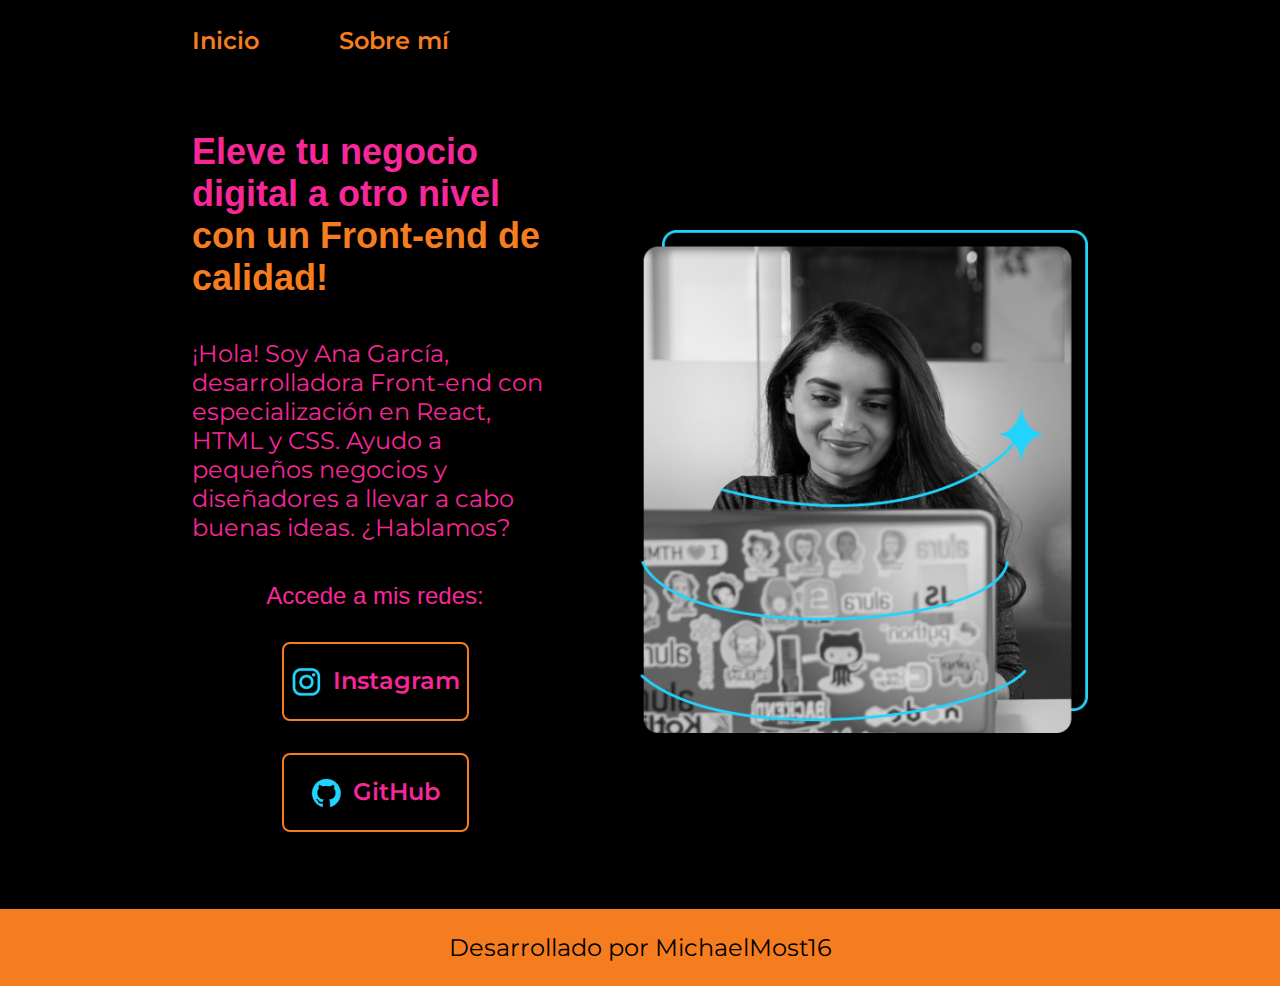
<file: index.html>
<!DOCTYPE html>
<html lang="es-mx">
<head>
    <meta charset="UTF-8"> 
    <meta http-equiv="X-UA-Compatible" content="IE=edge">
    <meta name="viewport" content="width=device-width, initial-scale=1.0">
    <title>Portafolio</title>
    <link rel="stylesheet" href="/styles/style.css">

</head>
<body>
    <header class="header">
        <nav class="header__menu">
            <a class="header__menu__link" href="index.html">Inicio</a>
            <a class="header__menu__link" href="about.html">Sobre mí</a>
        </nav>
    </header>
    <main class="presentacion">
        <section class="presentacion__contenido">
            <h1 class="presentacion__contenido__titulo">
                Eleve tu negocio digital a otro nivel 
                <strong class="titulo-destaque">con un Front-end de calidad!
                </strong></h1>
                <p class="presentacion__contenido__texto">¡Hola! Soy Ana García, desarrolladora Front-end con
                    especialización en React, HTML y CSS. Ayudo a pequeños
                    negocios y diseñadores a llevar a cabo buenas ideas.
                    ¿Hablamos?
                </p>

                <div class="presentacion__enlaces">
                    <h2 class="presentacion__enlaces__subtitulo">Accede a mis redes:</h2>
                    <a class="presentacion__enlaces__link" href="https://instagram.com/">
                        <img src= "./assets/instagram.png">
                        Instagram</a>
                    <a class="presentacion__enlaces__link" href="https://github.com/">
                        <img src= "./assets/github.png">
                        GitHub</a>
                </div>
        </section>
            <img class="presentacion__imagen" src="./assets/Imagem.png" alt="Foto de Ana García desarrolando un proyecto">
    </main>
    <footer = class="footer">
        <p>Desarrollado por MichaelMost16</p>
    </footer>
</body>
</html>
</file>
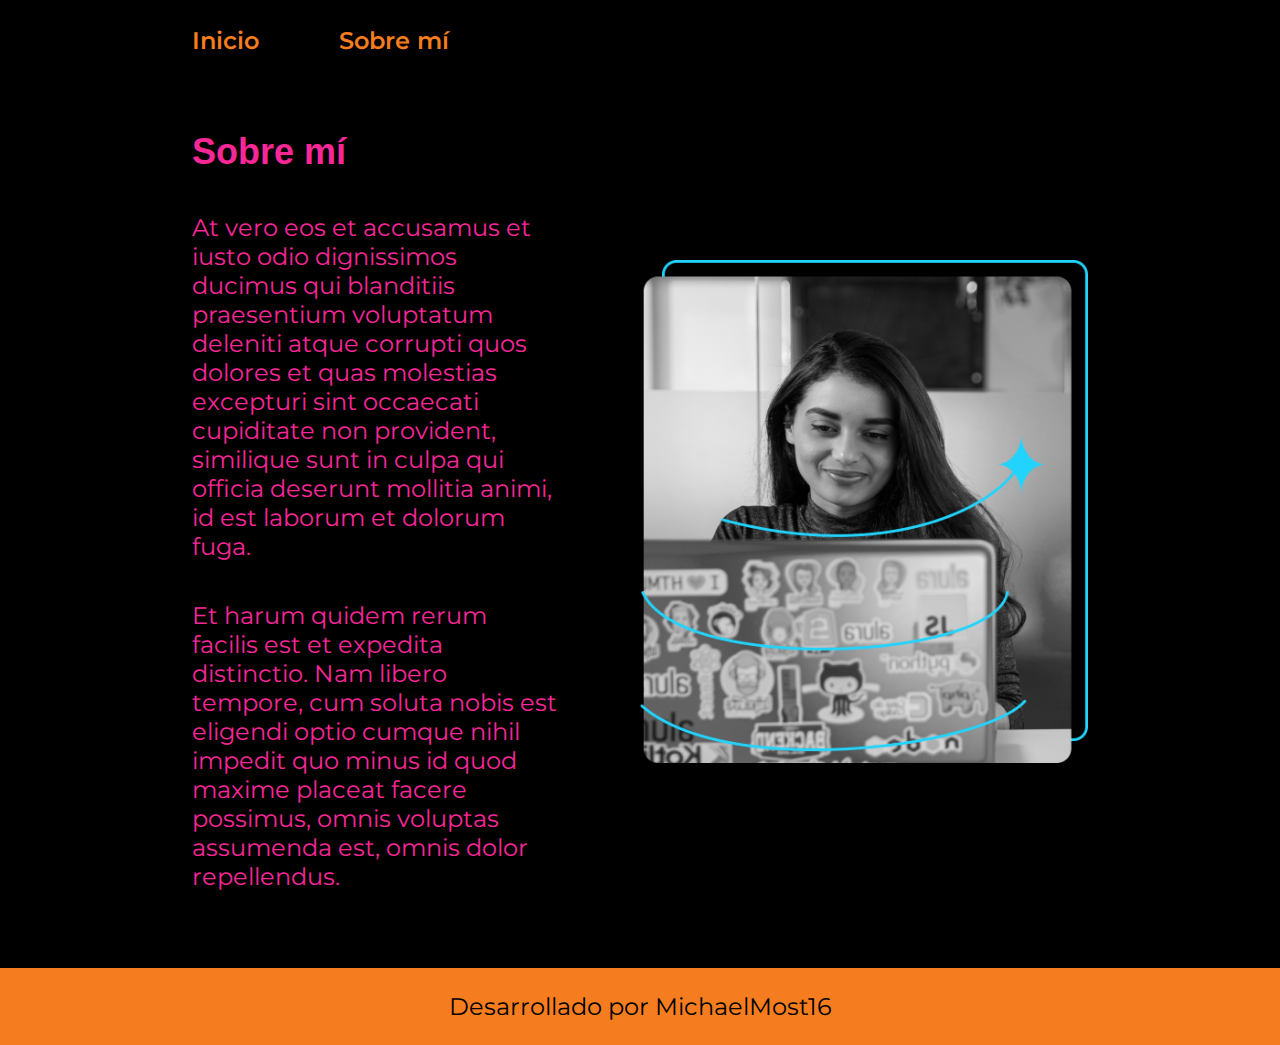
<file: about.html>
<!DOCTYPE html>
<html lang="es-mx">
<head>
    <meta charset="UTF-8">
    <meta name="viewport" content="width=device-width, initial-scale=1.0">
    <title>Sobre mí</title>
    <link rel="stylesheet" href="/styles/style.css">
</head>
<body>
    <header class="header">
        <nav class="header__menu">
            <a class="header__menu__link" href="index.html">Inicio</a>
            <a class="header__menu__link" href="about.html">Sobre mí</a>
        </nav>
    </header>
    <main class="presentacion">
        <section class="presentacion__contenido">
            <h1 class="presentacion__contenido__titulo">Sobre mí</h1>
            <p class="presentacion__contenido__texto">At vero eos et accusamus et iusto odio dignissimos ducimus qui blanditiis praesentium voluptatum 
                deleniti atque corrupti quos dolores et quas molestias excepturi sint occaecati cupiditate non 
                provident, similique sunt in culpa qui officia deserunt mollitia animi, id est laborum et dolorum 
                fuga.</p>
            <p class="presentacion__contenido__texto">Et harum quidem rerum facilis est et expedita distinctio. Nam libero tempore, cum soluta nobis est 
                eligendi optio cumque nihil impedit quo minus id quod maxime placeat facere possimus, omnis voluptas 
                assumenda est, omnis dolor repellendus.</p>

        </section>
        <img class="presentacion__imagen" src="./assets/Imagem.png" alt="Foto de Ana García desarrolando un proyecto">

    </main>
    <footer = class="footer">
        <p>Desarrollado por MichaelMost16</p>
    </footer>
</body>
</html>
</file>
<file: styles/style.css>
@import url('https://fonts.googleapis.com/css2?family=Montserrat:ital,wght@0,100..900;1,100..900&display=swap');

:root {
    --color-primario: #000000;
    --color-secundario: #F72798;
    --color-terciario: #F57D1F;
    --color-hover: #272727;

    --fuente-krona: 'Krona One', sans-serif;
    --fuente-montserrat: 'Montserrat', sans-serif;
}

* {
    padding: 0;
    margin:0;
}

body {
    box-sizing: border-box;
    background-color: var(--color-primario);
    color: var(--color-secundario);
}

.header {
    padding: 2% 0% 0% 15%;
}

.header__menu {
    display: flex;
    gap: 80px;
}

.header__menu__link {
  font-family: var(--fuente-montserrat);
  font-size: 1.5rem;
  font-weight: 600;  
  color: var(--color-terciario);
  text-decoration: none;
}

.presentacion {
    display: flex;
    align-items: center;
    padding: 6%  15%;
    justify-content: space-between;
    gap: 82px;
}

.presentacion__contenido {
    width: 50%;
    display: flex;
    flex-direction: column;
    gap: 40px;
}

.presentacion__contenido__titulo {
    font-size: 2.25rem;
    font-family: var(--fuente-krona);
}

.titulo-destaque {
    color: var(--color-terciario);
}

.presentacion__contenido__texto {
    font-size: 1.5rem;
    font-family: var(--fuente-montserrat);
}

.presentacion__enlaces {
    display: flex;
    justify-content: space-between;
    flex-direction: column;
    align-items: center;
    gap: 32px;
}

.presentacion__enlaces__titulo {
    font-family: var(--fuente-krona);
    font-size: 1.5rem;
    font-weight: 400;

}

.presentacion__enlaces__subtitulo {
    font-family: var(--fuente-krona);
    font-size: 1.5rem;
    font-weight: 400;
}

.presentacion__enlaces__link {
    width: 50%;
    text-align: center;
    padding: 21.5px 0;
    border-radius: 8px;
    font-family: var(--fuente-montserrat);
    font-size: 1.5rem;
    font-weight: 600;
    text-decoration: none;
    color: var(--color-secundario);
    border: 2px solid var(--color-terciario);
    display: flex;
    justify-content: center;
    gap: 10px;
}

.presentacion__enlaces__link:hover {
    background-color: var(--color-hover);
    color: var(--color-primario);
    padding: 3%;
}

.presentacion__imagen {
    width: 50%;
}

.footer {
    background-color: var(--color-terciario);
    padding: 1.5rem;
    color: var(--color-primario);
    text-align: center;
    font-family: var(--fuente-montserrat);
    font-size: 1.5rem;
    font-weight: 400;
}

@media (max-width: 1200px) {
    
    .header {
        padding: 10%;
    }

    .header__menu {
        justify-content: center;
    }

    .presentacion {
        flex-direction: column-reverse;
        gap: 40px;
        padding: 5%;
    }

    .presentacion__contenido {
        width: auto;
    }
}
</file>
